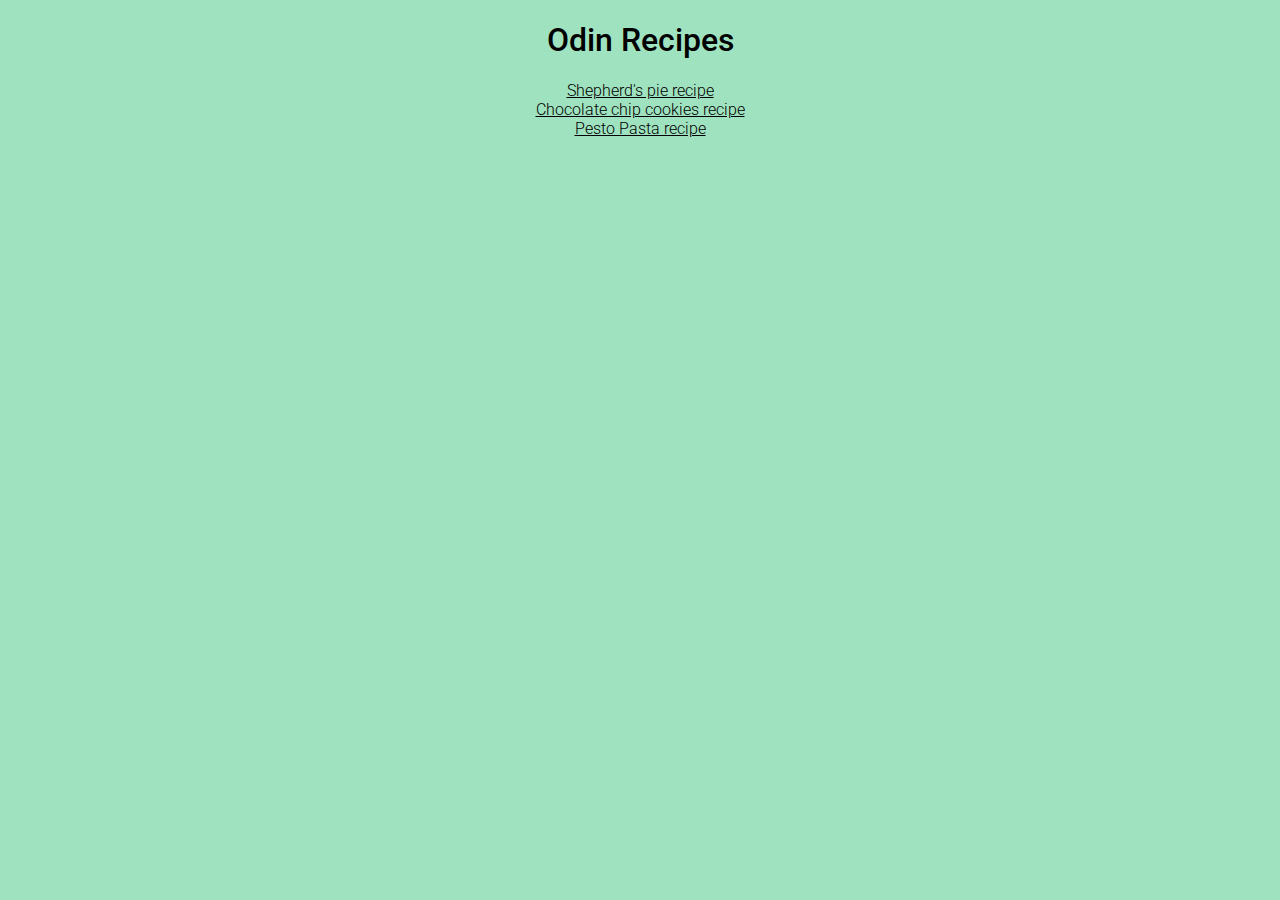
<file: index.html>
<!DOCTYPE html>
<html lang="en">
  <head>
    <meta charset="UTF-8">
    <title>Odin Recipes</title>
    <link rel="preconnect" href="https://fonts.googleapis.com">
    <link rel="preconnect" href="https://fonts.gstatic.com" crossorigin>
    <link href="https://fonts.googleapis.com/css2?family=Roboto:wght@100;300;500&display=swap" rel="stylesheet">
    <link rel="stylesheet" href="style.css">
  </head>
  <body>
	<h1>Odin Recipes</h1>
    <ul>
        <li><a href="recipes/shepherds_pie.html">Shepherd's pie recipe</a></li>
        <li><a href="recipes/choc_chip_cookies.html">Chocolate chip cookies recipe</a></li>
        <li><a href="recipes/pesto_pasta.html">Pesto Pasta recipe</a></li>
    </ul>
  </body>
</html>
</file>
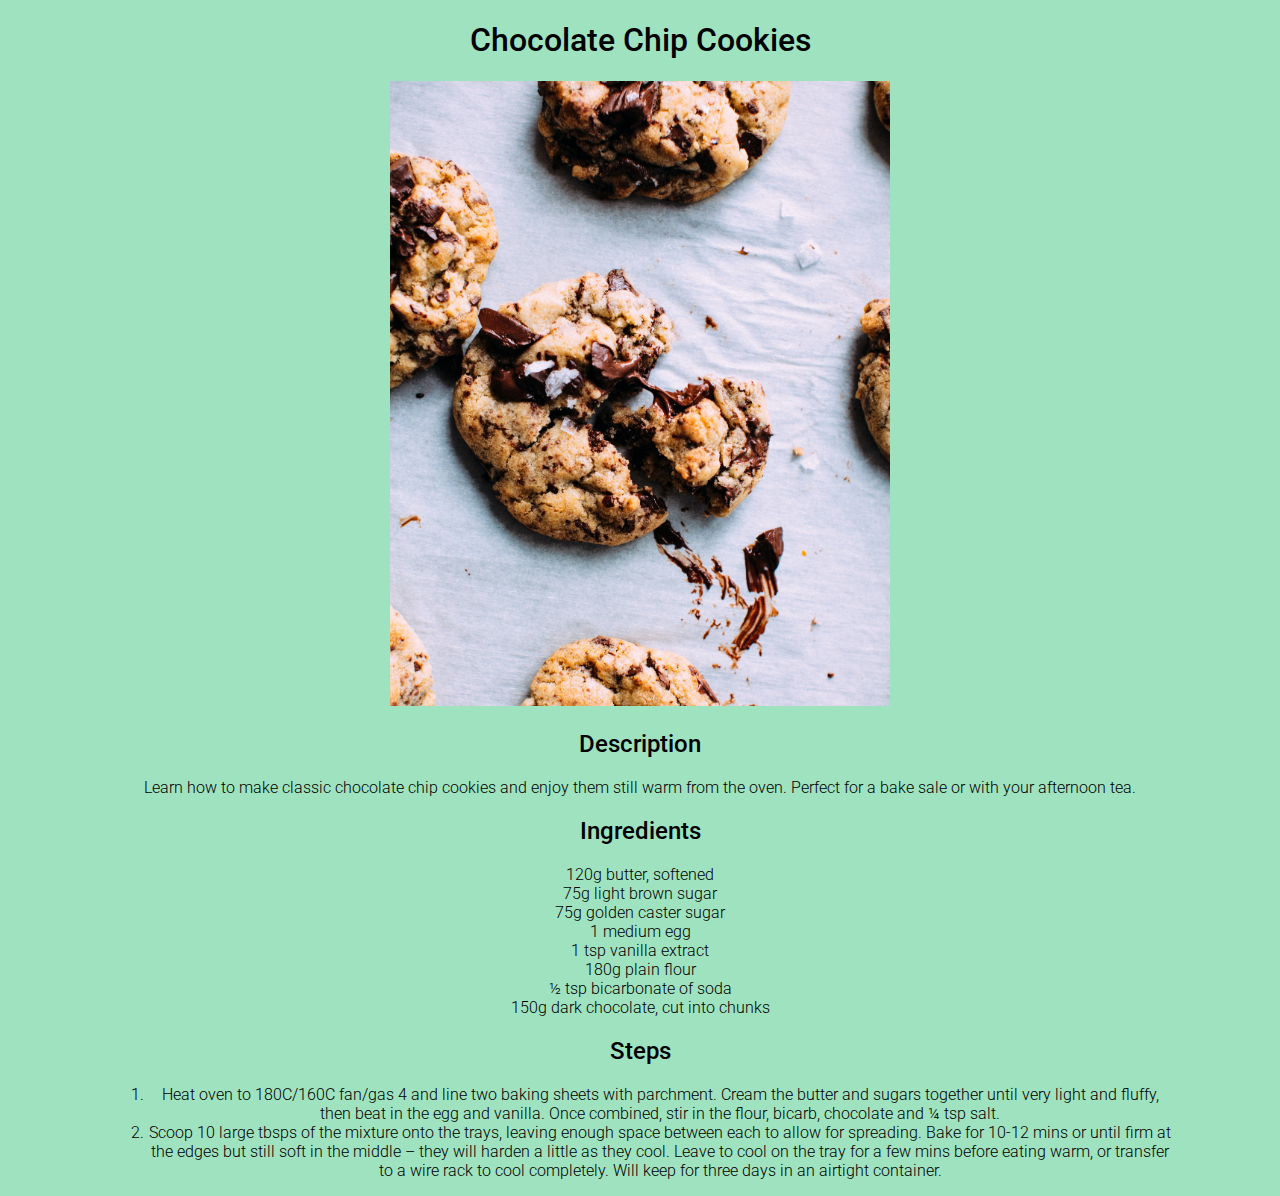
<file: recipes/choc_chip_cookies.html>
<!DOCTYPE html>
<html lang="en">
  <head>
    <meta charset="UTF-8">
    <title>Odin Recipes</title>
    <link rel="preconnect" href="https://fonts.googleapis.com">
    <link rel="preconnect" href="https://fonts.gstatic.com" crossorigin>
    <link href="https://fonts.googleapis.com/css2?family=Roboto:wght@100;300;500&display=swap" rel="stylesheet">
    <link rel="stylesheet" href="../style.css">
    
  </head>
  <body>
	<h1>Chocolate Chip Cookies</h1>
    <img src="../images/food-photographer-jennifer-pallian-OfdDiqx8Cz8-unsplash.jpg" alt="cookies" width="500px" height="auto">
    <h2>Description</h2>
    <p>Learn how to make classic chocolate chip cookies and enjoy them still warm from the oven. Perfect for a bake sale or with your afternoon tea.</p>
    <h2>Ingredients</h2>
    <ul>
        <li>120g butter, softened</li>
        <li>75g light brown sugar</li>
        <li>75g golden caster sugar</li>
        <li>1 medium egg</li>
        <li>1 tsp vanilla extract</li>
        <li>180g plain flour</li>
        <li>½ tsp bicarbonate of soda</li>
        <li>150g dark chocolate, cut into chunks</li>
    </ul>
    <h2>Steps</h2>
    <ol>
        <li>Heat oven to 180C/160C fan/gas 4 and line two baking sheets with parchment. Cream the butter and sugars together until very light and fluffy, then beat in the egg and vanilla. Once combined, stir in the flour, bicarb, chocolate and ¼ tsp salt.</li>
        <li>Scoop 10 large tbsps of the mixture onto the trays, leaving enough space between each to allow for spreading. Bake for 10-12 mins or until firm at the edges but still soft in the middle – they will harden a little as they cool. Leave to cool on the tray for a few mins before eating warm, or transfer to a wire rack to cool completely. Will keep for three days in an airtight container.</li>
    </ol>
  </body>
</html>
</file>
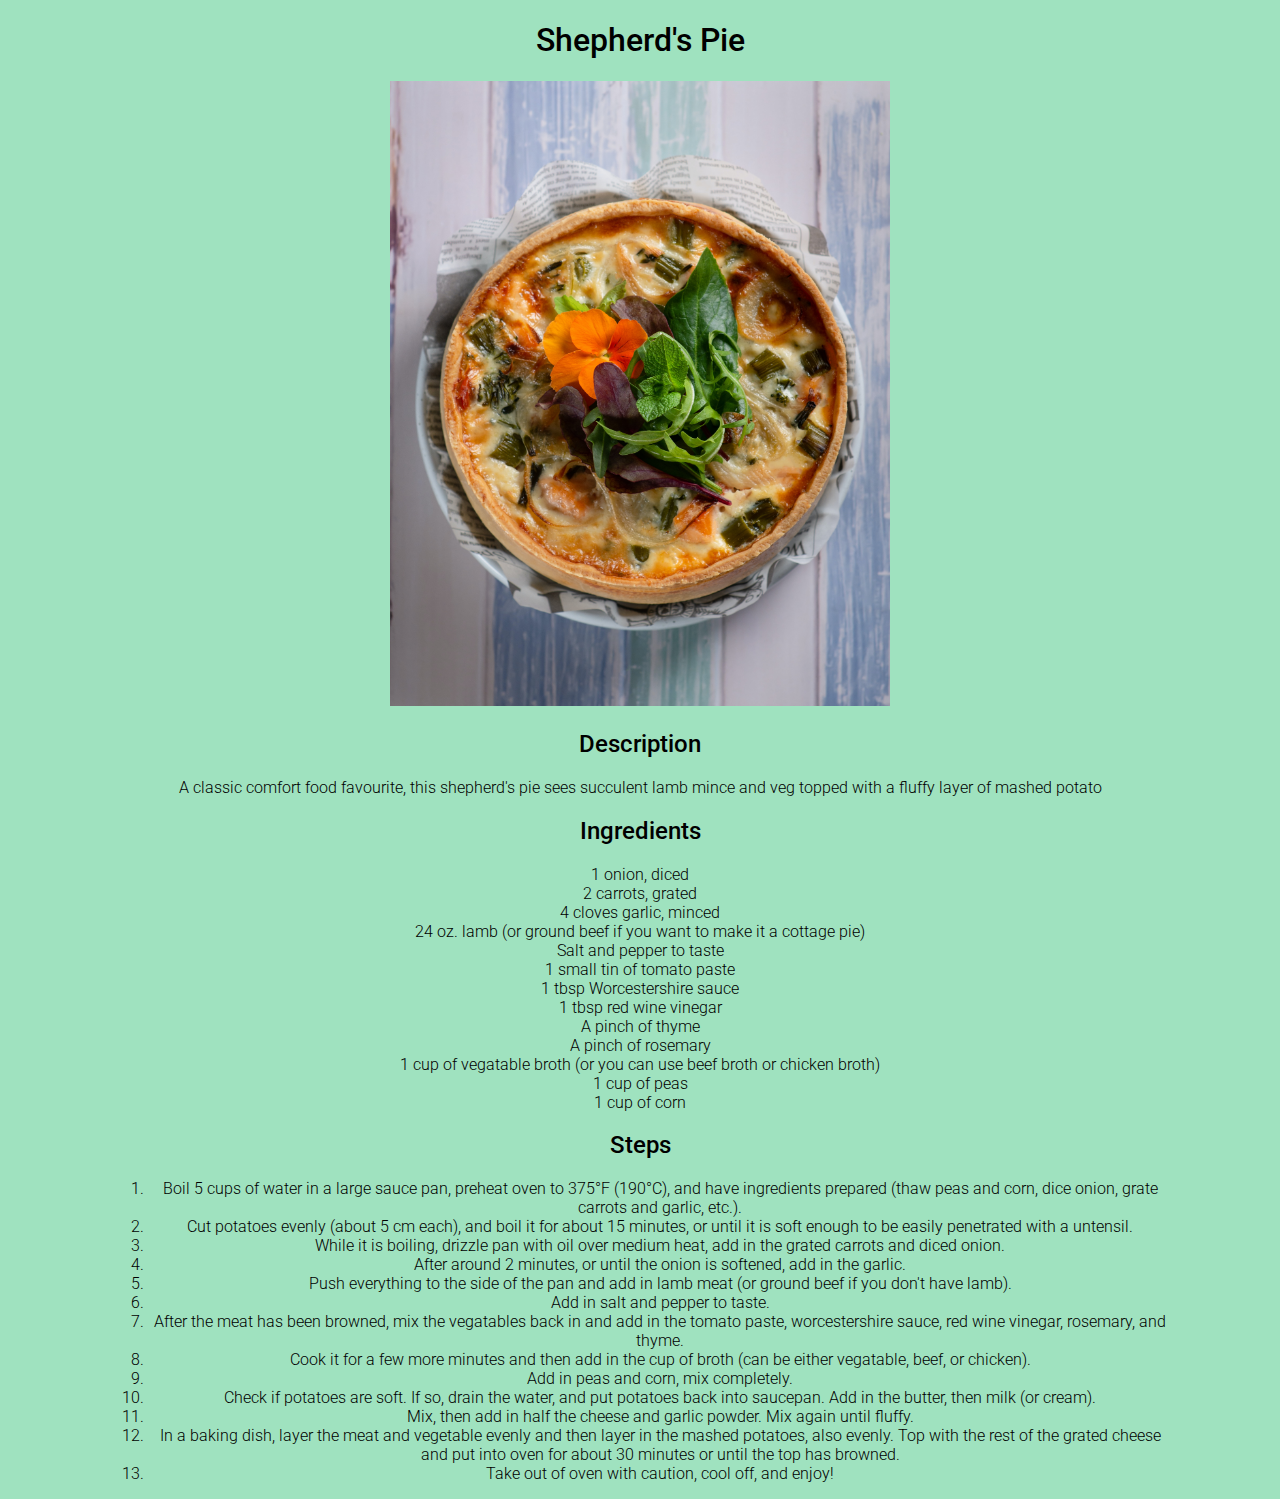
<file: recipes/shepherds_pie.html>
<!DOCTYPE html>
<html lang="en">
  <head>
    <meta charset="UTF-8">
    <title>Shepherd's Pie Recipe</title>
    <link rel="preconnect" href="https://fonts.googleapis.com">
    <link rel="preconnect" href="https://fonts.gstatic.com" crossorigin>
    <link href="https://fonts.googleapis.com/css2?family=Roboto:wght@100;300;500&display=swap" rel="stylesheet">
    <link rel="stylesheet" href="../style.css">

    
  </head>
  <body>
	  <h1>Shepherd's Pie</h1>
    <img src="../images/max-griss-sOLzB42PKvo-unsplash.jpg" alt="Shepherd's pie" width="500" height="auto">
    <h2>Description</h2>
    <p>A classic comfort food favourite, this shepherd's pie sees succulent lamb mince and veg topped with a fluffy layer of mashed potato</p>
    <h2>Ingredients</h2>
    <ul>
      <li>1 onion, diced</li>
      <li>2 carrots, grated</li>
      <li>4 cloves garlic, minced</li>
      <li>24 oz. lamb (or ground beef if you want to make it a cottage pie)</li>
      <li>Salt and pepper to taste</li>
      <li>1 small tin of tomato paste</li>
      <li>1 tbsp Worcestershire sauce</li>
      <li>1 tbsp red wine vinegar</li>
      <li>A pinch of thyme</li>
      <li>A pinch of rosemary</li>
      <li>1 cup of vegatable broth (or you can use beef broth or chicken broth)</li>
      <li>1 cup of peas</li>
      <li>1 cup of corn</li>
    </ul>
    <h2>Steps</h2>
    <ol>
      <li>Boil 5 cups of water in a large sauce pan, preheat oven to 375°F (190°C), and have ingredients prepared (thaw peas and corn, dice onion, grate carrots and garlic, etc.).</li>
      <li>Cut potatoes evenly (about 5 cm each), and boil it for about 15 minutes, or until it is soft enough to be easily penetrated with a untensil.</li>
      <li>While it is boiling, drizzle pan with oil over medium heat, add in the grated carrots and diced onion.</li>
      <li>After around 2 minutes, or until the onion is softened, add in the garlic.</li>
      <li>Push everything to the side of the pan and add in lamb meat (or ground beef if you don't have lamb).</li>
      <li>Add in salt and pepper to taste.</li>
      <li>After the meat has been browned, mix the vegatables back in and add in the tomato paste, worcestershire sauce, red wine vinegar, rosemary, and thyme.</li>
      <li>Cook it for a few more minutes and then add in the cup of broth (can be either vegatable, beef, or chicken).</li>
      <li>Add in peas and corn, mix completely.</li>
      <li>Check if potatoes are soft. If so, drain the water, and put potatoes back into saucepan. Add in the butter, then milk (or cream).</li>
      <li>Mix, then add in half the cheese and garlic powder. Mix again until fluffy.</li>
      <li>In a baking dish, layer the meat and vegetable evenly and then layer in the mashed potatoes, also evenly. Top with the rest of the grated cheese and put into oven for about 30 minutes or until the top has browned.</li>
      <li>Take out of oven with caution, cool off, and enjoy!</li>
    </ol>
  </body>
</html>
</file>
<file: style.css>
h1 {
    font-family: 'Roboto', sans-serif;
    font-weight: 500;
    text-align: center;
}

h2 {
    font-family: 'Roboto', sans-serif;
    font-weight: 500;
    text-align: center;
}

body {
    font-family: 'Roboto', sans-serif;
    font-weight: 300;
    text-align: center;
    padding: 0 100px;
    background-color: #9fe2bf;
    
}

ul {
    list-style-type: none;
    margin: 0;
    padding: 0;
    
}

a {

    color: black;
}
</file>
